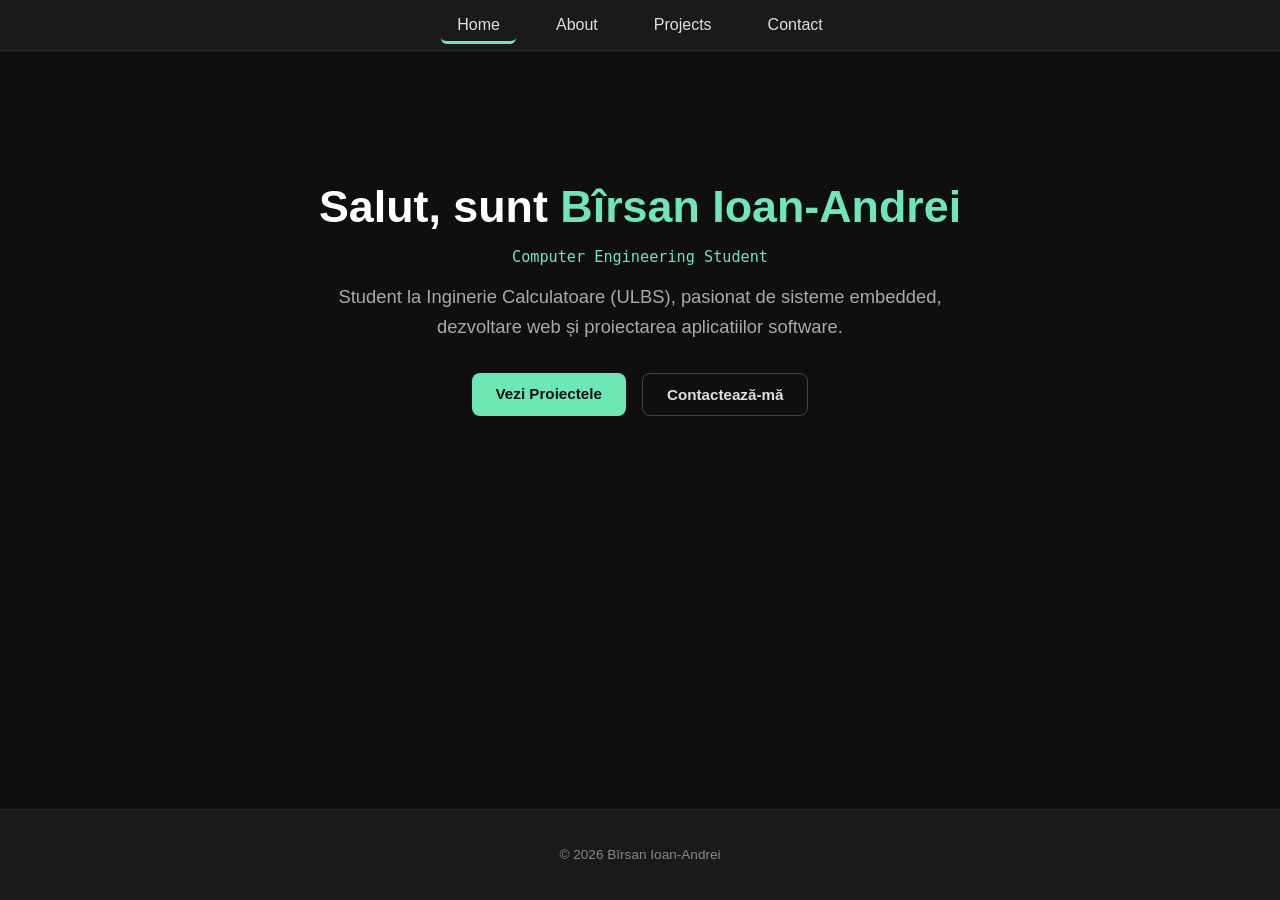
<file: index.html>
<!DOCTYPE html>
<html lang="ro">
<head>
    <meta charset="UTF-8">
    <meta name="viewport" content="width=device-width, initial-scale=1.0">
    <title>Bîrsan Ioan-Andrei – Portofoliu</title>
    <link rel="stylesheet" href="css/style.css">
</head>
<body>

    <!-- 1. Header & Navigatie -->
    <header>
        <nav>
            <button class="hamburger" aria-label="Toggle navigation">
            <span class="bar"></span>
            <span class="bar"></span>
            <span class="bar"></span>
            </button>
            <ul id="nav-list">
                <li><a href="Index.html" class="active-page">Home</a></li>
                <li><a href="about.html">About</a></li>
                <li><a href="projects.html">Projects</a></li>
                <li><a href="contact.html">Contact</a></li>
            </ul>
            <!-- Butonul hamburger pentru mobil -->
            <button id="navToggle" class="hamburger">
                <span></span><span></span><span></span>
            </button>
        </nav>
    </header>

    <!-- 2. Secțiunea Principală (Hero) -->
    <main>
        <section class="hero">
            
            <h1>Salut, sunt <span class="highlight">Bîrsan Ioan-Andrei</span></h1>
            <span class="hero-tag"> Computer Engineering Student</span>
            <p class="hero-desc">
                Student la Inginerie Calculatoare (ULBS), pasionat de sisteme embedded, dezvoltare web și proiectarea aplicatiilor software.
            </p>
            
            <!-- Butoane mari de navigare directă -->
            <div class="hero-buttons">
                <a href="projects.html" class="btn btn-primary">Vezi Proiectele</a>
                <a href="contact.html" class="btn btn-secondary">Contactează-mă</a>
            </div>
        </section>
    </main>

    <!-- 3. Footer lipit jos -->
    <footer>
        <p>© 2026 Bîrsan Ioan-Andrei</p>
    </footer>

    <script src="js/script.js"></script>
</body>
</html>
</file>
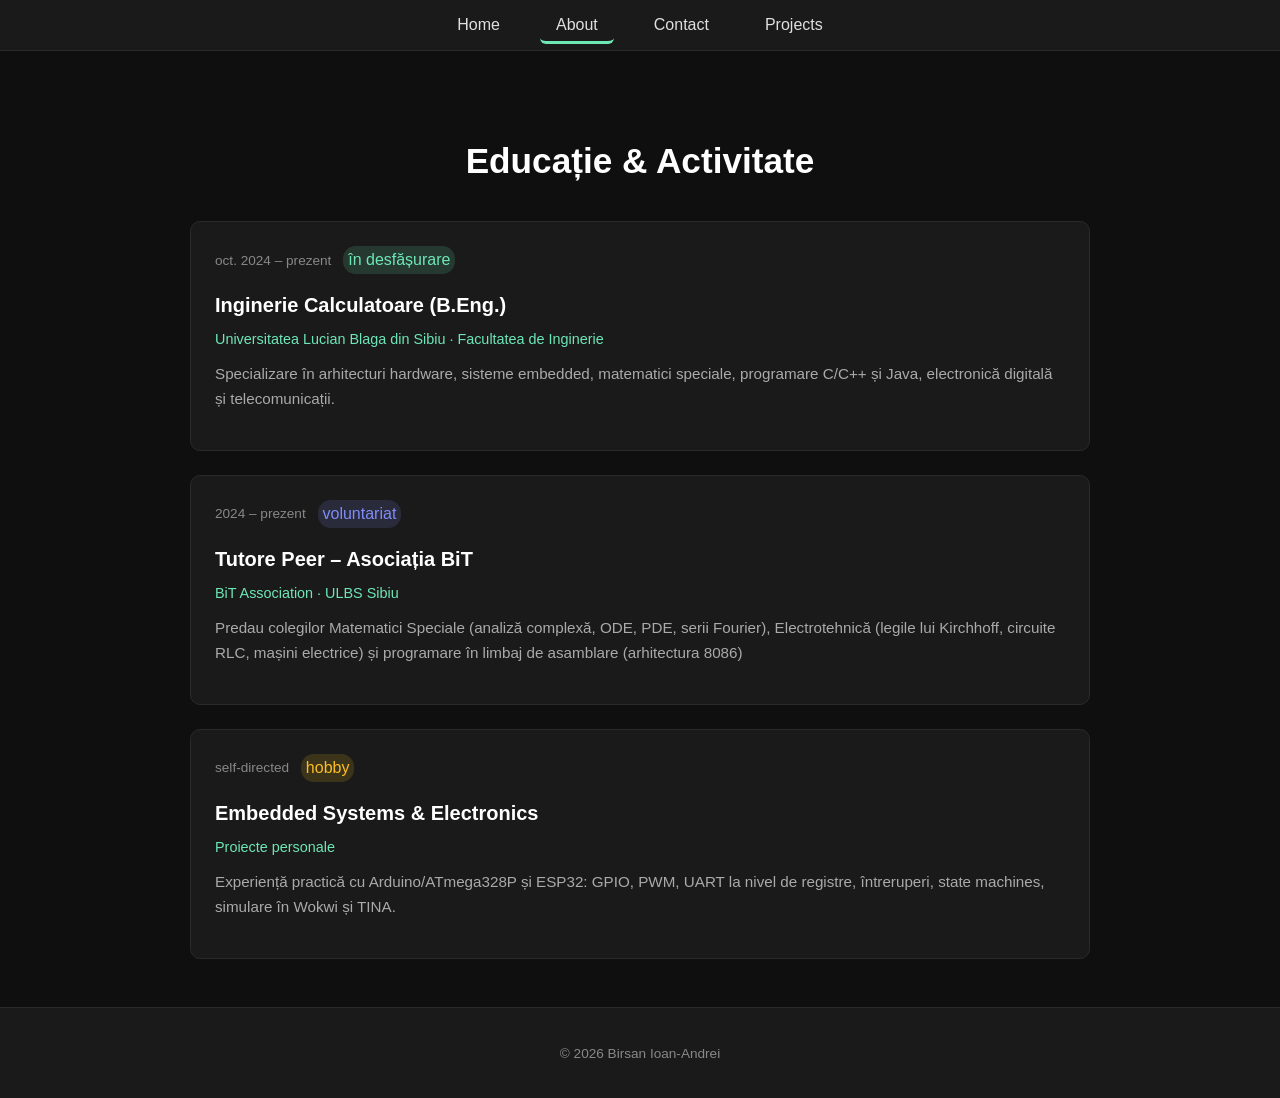
<file: about.html>
<html lang="en">
    <head>
        <meta charset="UTF-8">
        <meta name="viewport" content="width=device-width, initial-scale=1.0">
        <title>Bîrsan Ioan-Andrei – Portofoliu</title> 
        <link rel="stylesheet" href="css/style.css">
    </head>
    <body>
        <header>
            <nav>
                <button class="hamburger" aria-label="Toggle navigation">
                <span class="bar"></span>
                <span class="bar"></span>
                <span class="bar"></span>
                </button>
                <ul id="nav-list">
                    <li><a href="index.html">Home</a></li>
                    <li><a href="about.html" class="active-page">About</a></li>
                    <li><a href="contact.html">Contact</a></li>
                    <li><a href="projects.html">Projects</a></li>
                </ul>
            </nav>
        </header>
        <main>
             <section id="educatie" class="section section-dark">
        <div class="container">
            <div class="section-header">
                <h2 class="section-title">Educație &amp; Activitate</h2>
            </div>
            <div class="timeline">

                <div class="timeline-item">
                    <div class="timeline-dot"></div>
                    <div class="timeline-card">
                        <div class="tl-meta">
                            <span class="tl-period">oct. 2024 – prezent</span>
                            <span class="tl-badge tl-badge-green">în desfășurare</span>
                        </div>
                        <h3>Inginerie Calculatoare (B.Eng.)</h3>
                        <p class="tl-org">Universitatea Lucian Blaga din Sibiu · Facultatea de Inginerie</p>
                        <p class="tl-desc">Specializare în arhitecturi hardware, sisteme embedded, matematici speciale, programare C/C++ și Java, electronică digitală și telecomunicații.</p>
                    </div>
                </div>

                <div class="timeline-item">
                    <div class="timeline-dot"></div>
                    <div class="timeline-card">
                        <div class="tl-meta">
                            <span class="tl-period">2024 – prezent</span>
                            <span class="tl-badge tl-badge-blue">voluntariat</span>
                        </div>
                        <h3>Tutore Peer – Asociația BiT</h3>
                        <p class="tl-org">BiT Association · ULBS Sibiu</p>
                        <p class="tl-desc">Predau colegilor Matematici Speciale (analiză complexă, ODE, PDE, serii Fourier), Electrotehnică (legile lui Kirchhoff, circuite RLC, mașini electrice) și programare în limbaj de asamblare (arhitectura 8086)</p>
                    </div>
                </div>

                <div class="timeline-item">
                    <div class="timeline-dot"></div>
                    <div class="timeline-card">
                        <div class="tl-meta">
                            <span class="tl-period">self-directed</span>
                            <span class="tl-badge tl-badge-amber">hobby</span>
                        </div>
                        <h3>Embedded Systems &amp; Electronics</h3>
                        <p class="tl-org">Proiecte personale</p>
                        <p class="tl-desc">Experiență practică cu Arduino/ATmega328P și ESP32: GPIO, PWM, UART la nivel de registre, întreruperi, state machines, simulare în Wokwi și TINA.</p>
                    </div>
                </div>

            </div>
        </div>
    </section>
        </main>
        <footer>
            <p>© 2026 Birsan Ioan-Andrei</p>
        </footer>
        <script src="js/script.js"></script>
    </body>
</html>
</file>
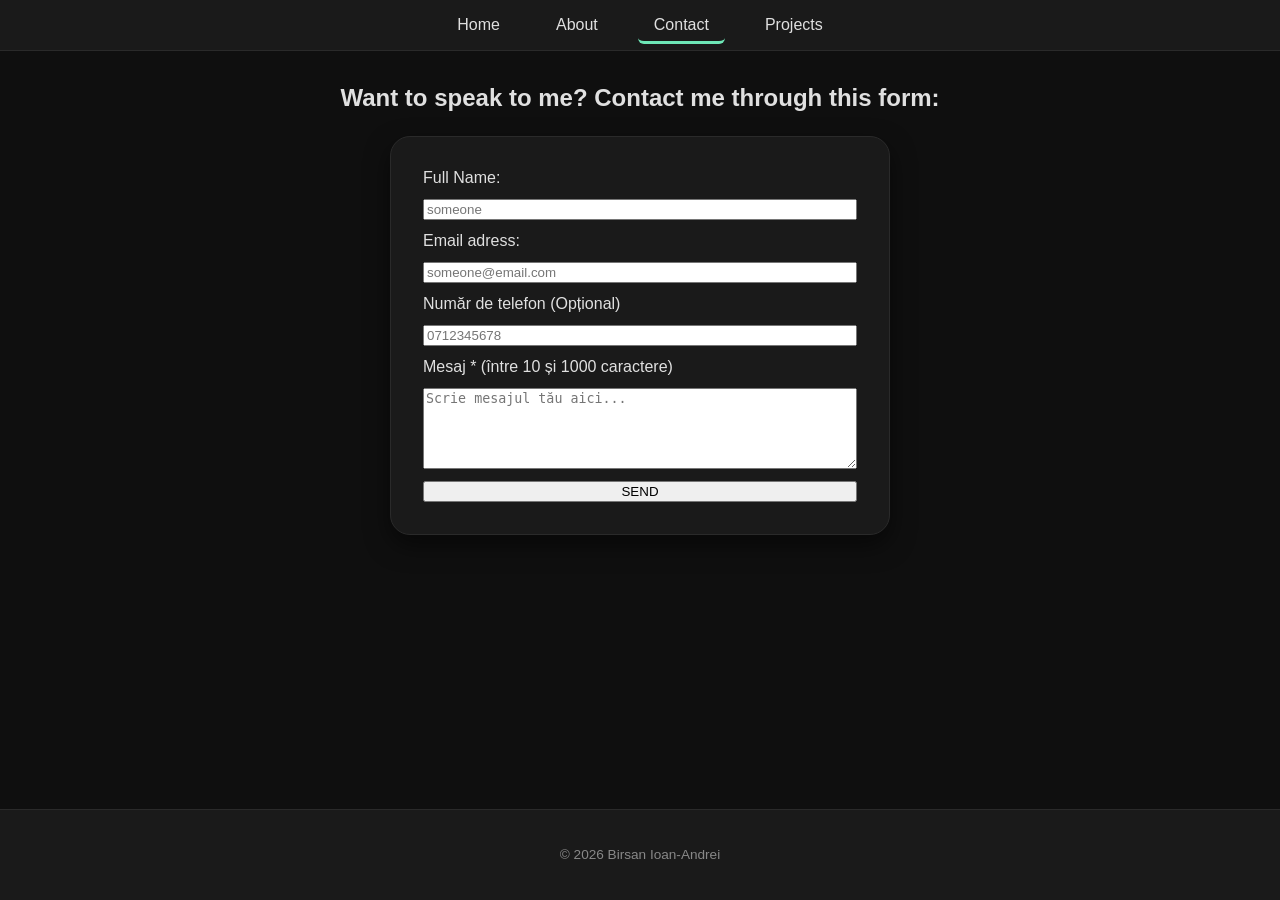
<file: contact.html>
<html lang="en">
    <head>
        <meta charset="UTF-8">
        <meta name="viewport" content="width=device-width, initial-scale=1.0">
        <title>Bîrsan Ioan-Andrei – Portofoliu</title> 
        <link rel="stylesheet" href="css/style.css">
    </head>
    <body>
        <header>
            <nav>
                <button class="hamburger" aria-label="Toggle navigation">
                <span class="bar"></span>
                <span class="bar"></span>
                <span class="bar"></span>
                </button>
                <ul id="nav-list">
                    <li><a href="index.html">Home</a></li>
                    <li><a href="about.html">About</a></li>
                    <li><a href="contact.html" class="active-page">Contact</a></li>
                    <li><a href="projects.html">Projects</a></li>
                </ul>
            </nav>
        </header>
        <main>
            <section class="contact-page">
                <h2 id="contact-title">Want to speak to me? Contact me through this form:</h2>
                <form id="contact-form">
                    <label for="name">Full Name:</label>
                    <input id="namePerson" type="text" name="name" required placeholder="someone" maxlength="50" > 
                    <label for="email">Email adress:</label>
                    <input id="emailPerson" type="email" name="email" required placeholder="someone@email.com">
                    <!-- Câmp opțional pentru telefon -->
    <label for="phonePerson">Număr de telefon (Opțional)</label>
    <input type="tel" id="phonePerson" placeholder="0712345678">

    <!-- Mesaj cu restricție de lungime -->
    <label for="messagePerson">Mesaj * (între 10 și 1000 caractere)</label>
    <textarea id="messagePerson" rows="5" required minlength="10" maxlength="1000" placeholder="Scrie mesajul tău aici..."></textarea>
                    <button type="submit" id="send-button">SEND</button>
                </form>
            </section>
        </main>
        <footer>
            <p>© 2026 Birsan Ioan-Andrei</p>
        </footer>
        <script src="js/script.js"></script>
    </body>
</html>
</file>
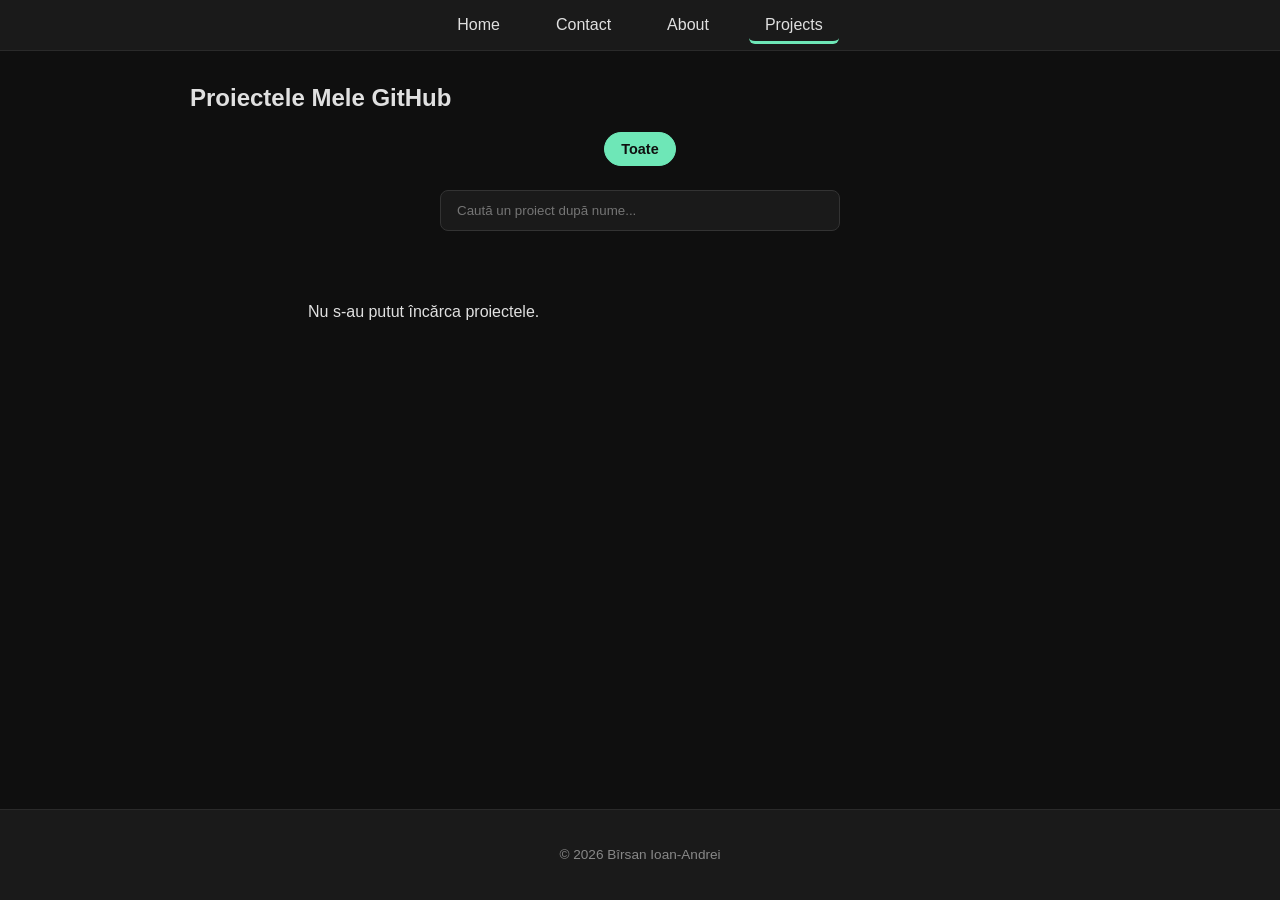
<file: projects.html>
<!DOCTYPE html>
<html lang="ro">
<head>
    <meta charset="UTF-8">
    <meta name="viewport" content="width=device-width, initial-scale=1.0">
    <title>Bîrsan Ioan-Andrei – Portofoliu</title> 
    <link rel="stylesheet" href="css/style.css">
</head>
<body>
    <header>
        <nav>
            <button class="hamburger" aria-label="Toggle navigation">
                <span class="bar"></span>
                <span class="bar"></span>
                <span class="bar"></span>
            </button>
            <ul id="nav-list">
                <li><a href="index.html">Home</a></li>
                <li><a href="contact.html">Contact</a></li>
                <li><a href="about.html">About</a></li>
                <li><a href="projects.html" class="active-page">Projects</a></li>
            </ul>
        </nav>
    </header>

    <main>
        <section class="projects-section container">
            <h2>Proiectele Mele GitHub</h2>

            <!-- Container pentru butoanele de filtrare după limbaje -->
            <div id="language-filters" class="language-filters">
                <button class="filter-btn active" data-lang="all">Toate</button>
            </div>

            <!-- Input Căutare Live -->
            <div class="search-container">
                <input type="text" id="project-search" placeholder="Caută un proiect după nume...">
            </div>

            <!-- Grila de proiecte (se completează dinamic din JS) -->
            <div id="projects-container" class="projects-grid">
                <p class="loading-text">Se încarcă proiectele...</p>
            </div>
        </section>
    </main>

    <footer>
        <p>© 2026 Bîrsan Ioan-Andrei</p>
    </footer>

    <script src="js/script.js"></script>
</body>
</html>
</file>
<file: css/style.css>
/* ==========================================
   1. RESET BAZĂ & STILURI GLOBALE
   ========================================== */
html, body {
    height: 100%;
    font-family: 'Segoe UI', Tahoma, Geneva, Verdana, sans-serif;
    background-color: #0f0f0f;
    color: #e0e0e0;
    margin: 0;
    padding: 0;
}

body {
    display: flex;
    flex-direction: column;
}

main {
    flex: 1;
    padding-top: 4rem; /* Spațiu pentru header-ul fixat */
}

/* ==========================================
   ANIMAȚIE DE INTRARE CARDURI
   ========================================== */
@keyframes fadeInUp {
    from {
        opacity: 0;
        transform: translateY(20px);
    }
    to {
        opacity: 1;
        transform: translateY(0);
    }
}

/* ==========================================
   2. HEADER & BARĂ DE NAVIGARE
   ========================================== */
header {
    background: #1a1a1a;
    border-bottom: 1px solid #2a2a2a;
    position: fixed;
    justify-items: center;
    width: 100%;
    top: 0;
    z-index: 100;
}

nav {
    max-width: 1100px;
    margin: 0 auto;
    padding: 1rem 2rem;
    display: flex;
    justify-content: center;
    align-items: center;
}

#nav-list {
    display: flex;
    justify-content: center;
    align-items: center;
    list-style: none;
    gap: 1.5rem;
    margin: 0;
    padding: 0;
}

#nav-list a {
    color: #e0e0e0;
    text-decoration: none;
    font-weight: 500;
    padding: 0.5rem 1rem;
    border-radius: 6px;
    transition: all 0.2s ease;
}

#nav-list a:hover,
#nav-list a.active {
    color: #6ee7b7;
    background: rgba(110, 231, 183, 0.1);
}

.active-page {
    border-bottom: 3px solid #6ee7b7;
}

/* Ascuns complet pe Desktop (ecrane mari) */
.hamburger {
    display: none;
}

/* ==========================================
   3. PRIMA PAGINĂ (HERO SECTION - INDEX.HTML)
   ========================================== */
.hero {
    max-width: 900px;
    margin: 0 auto;
    padding: 5rem 2rem;
    text-align: center;
}

.hero-tag {
    display: inline-block;
    color: #6ee7b7;
    font-family: monospace;
    font-size: 0.95rem;
    margin-bottom: 1rem;
}

.hero h1 {
    font-size: 2.8rem;
    margin-bottom: 1rem;
    color: #ffffff;
}

.highlight {
    color: #6ee7b7;
}

.hero-desc {
    font-size: 1.15rem;
    color: #aaa;
    max-width: 650px;
    margin: 0 auto 2rem auto;
    line-height: 1.6;
}

.hero-buttons {
    display: flex;
    gap: 1rem;
    justify-content: center;
    flex-wrap: wrap;
}

/* Butoane Generice */
.btn {
    padding: 0.75rem 1.5rem;
    border-radius: 8px;
    text-decoration: none;
    font-weight: 600;
    font-size: 0.95rem;
    transition: all 0.2s ease;
}

.btn-primary {
    background-color: #6ee7b7;
    color: #0f0f0f;
}

.btn-primary:hover {
    background-color: #4dd4a0;
    transform: translateY(-2px);
}

.btn-secondary {
    background-color: transparent;
    color: #e0e0e0;
    border: 1px solid #444;
}

.btn-secondary:hover {
    border-color: #6ee7b7;
    color: #6ee7b7;
    transform: translateY(-2px);
}

/* ==========================================
   4. PAGINA DESPRE MINE / EDUCAȚIE (ABOUT.HTML)
   ========================================== */
.section {
    padding: 3rem 1.5rem;
}

.container {
    max-width: 900px;
    margin: 0 auto;
}

.section-header {
    text-align: center;
    margin-bottom: 2.5rem;
}

.section-title {
    font-size: 2.2rem;
    color: #ffffff;
}

.timeline {
    display: flex;
    flex-direction: column;
    gap: 1.5rem;
}

.timeline-card {
    background: #1a1a1a;
    border: 1px solid #2a2a2a;
    border-radius: 10px;
    padding: 1.5rem;
    transition: border-color 0.2s ease, transform 0.2s ease;
}

.timeline-card:hover {
    border-color: #6ee7b7;
    transform: translateY(-2px);
}

.tl-meta {
    display: flex;
    align-items: center;
    gap: 0.75rem;
    margin-bottom: 0.5rem;
}

.tl-period {
    font-size: 0.85rem;
    color: #888888;
}

.tl-badge {
    padding: 0.3rem;
    border-radius: 0.8rem;
}

.tl-badge-green { background: rgba(110, 231, 183, 0.15); color: #6ee7b7; }
.tl-badge-blue  { background: rgba(129, 140, 248, 0.15); color: #818cf8; }
.tl-badge-amber { background: rgba(251, 191, 36, 0.15);  color: #fbbf24; }

.timeline-card h3 {
    color: #ffffff;
    font-size: 1.25rem;
    margin-bottom: 0.25rem;
}

.tl-org {
    color: #6ee7b7;
    font-size: 0.9rem;
    margin-bottom: 0.75rem;
}

.tl-desc {
    color: #aaa;
    font-size: 0.95rem;
    line-height: 1.6;
}

/* ==========================================
   5. PAGINA PROIECTE (PROJECTS.HTML)
   ========================================== */

/* Container & Butoane Filtre Limbaje */
.language-filters {
    display: flex;
    justify-content: center;
    gap: 0.5rem;
    flex-wrap: wrap;
    margin-bottom: 1.5rem;
}

.filter-btn {
    background-color: #1a1a1a;
    border: 1px solid #333;
    color: #e0e0e0;
    padding: 0.5rem 1rem;
    border-radius: 20px;
    cursor: pointer;
    font-size: 0.9rem;
    transition: all 0.2s ease;
}

.filter-btn:hover,
.filter-btn.active {
    background-color: #6ee7b7;
    color: #0f0f0f;
    border-color: #6ee7b7;
    font-weight: 600;
}

.search-container {
    max-width: 400px;
    margin: 1.5rem auto;
}

#project-search {
    width: 100%;
    padding: 0.75rem 1rem;
    background-color: #1a1a1a;
    border: 1px solid #333;
    border-radius: 8px;
    color: #e0e0e0;
    box-sizing: border-box;
}

#project-search:focus {
    outline: none;
    border-color: #6ee7b7;
}

#projects-container {
    display: grid;
    grid-template-columns: repeat(auto-fill, minmax(280px, 320px));
    gap: 1.5rem;
    justify-content: center;
    padding: 2rem 0;
}

.project-card {
    background-color: #1a1a1a;
    border: 1px solid #333;
    border-radius: 8px;
    padding: 1.5rem;
    display: flex;
    flex-direction: column;
    justify-content: space-between;
    box-sizing: border-box;
    
    /* Animație la încărcare */
    animation: fadeInUp 0.4s ease forwards;
}

.project-card h3 {
    color: #6ee7b7;
    margin-top: 0;
}

.repo-info {
    display: flex;
    justify-content: space-between;
    font-size: 0.9rem;
    color: #aaa;
    margin-top: 1rem;
}

.project-card a {
    color: #6ee7b7;
    text-decoration: none;
    font-weight: bold;
    margin-top: 1rem;
}

/* ==========================================
   6. PAGINA CONTACT (CONTACT.HTML)
   ========================================== */
#contact-title {
    text-align: center;
    margin-bottom: 1.5rem;
}

#contact-form {
    background-color: #1a1a1a;
    border: 1px solid #2a2a2a;
    box-shadow: 0 10px 25px rgba(0, 0, 0, 0.5);
    padding: 2rem;
    gap: 0.75rem;
    margin: 0 auto;
    display: flex;
    flex-direction: column;
    width: 100%;
    max-width: 500px;
    border-radius: 20px;
    box-sizing: border-box;
    transition: border-color 0.3s ease;
}

#contact-form:hover {
    border-color: #4dd4a0;
}

/* ==========================================
   7. FOOTER (FIXAT JOS)
   ========================================== */
footer {
    background-color: #1a1a1a;
    border-top: 1px solid #2a2a2a;
    padding: 1.5rem;
    text-align: center;
    color: #888;
    font-size: 0.85rem;
}

/* ==========================================
   8. MEDIA QUERIES (RESPONSIVE MOBIL - SUB 768px)
   ========================================== */
@media (max-width: 768px) {
    /* Butonul Hamburger APARE DOAR PE MOBIL */
    .hamburger {
        display: flex;
        flex-direction: column;
        justify-content: space-between;
        width: 30px;
        height: 21px;
        background: transparent;
        border: none;
        cursor: pointer;
        padding: 0;
        margin: 0.5rem auto;
    }

    .bar {
        width: 100%;
        height: 3px;
        background-color: #6ee7b7;
        border-radius: 10px;
        transition: all 0.3s ease;
    }

    /* Meniul Mobil */
    #nav-list {
        display: none;
        flex-direction: column;
        width: 100%;
        padding: 1rem 0;
    }

    #nav-list.active {
        display: flex;
    }

    .search-container {
        max-width: 90%;
        margin: 0 auto 1.5rem auto;
    }
}
</file>
